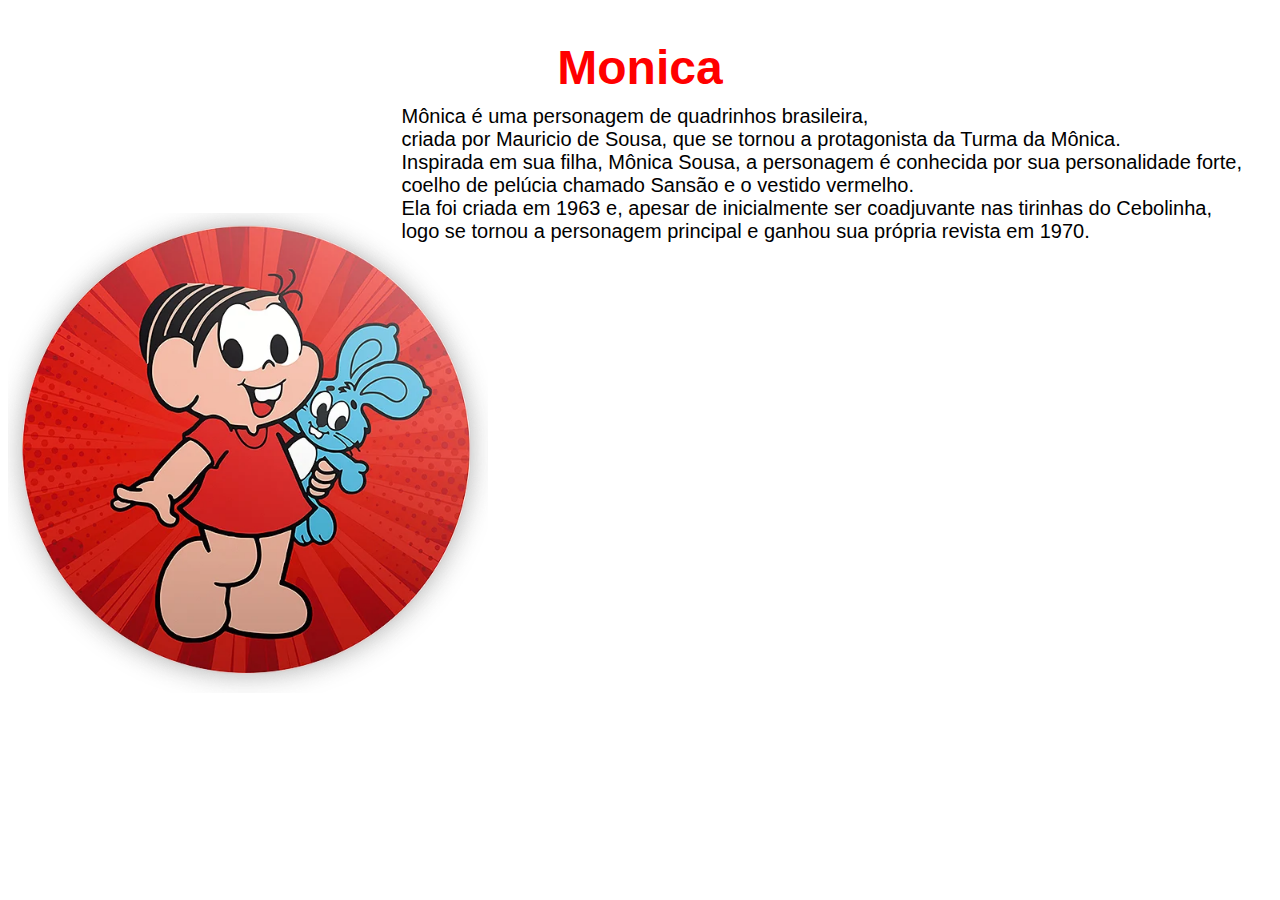
<file: monica.html>
<!DOCTYPE html>
<html lang="en">
<head>
    <meta charset="UTF-8">
    <meta name="viewport" content="width=device-width, initial-scale=1.0">
    <title>Document</title>
    <link rel="stylesheet" href="monica.css">
</head>
<body>
    <h2 class="titulo-monica">Monica</h2>
    <p class="texto1-monica">Mônica é uma personagem de quadrinhos brasileira, <br> criada por Mauricio de Sousa, que se tornou a protagonista da Turma da Mônica. <br> Inspirada em sua filha, Mônica Sousa, a personagem é conhecida por sua personalidade forte, <br> coelho de pelúcia chamado Sansão e o vestido vermelho. <br> Ela foi criada em 1963 e, apesar de inicialmente ser coadjuvante nas tirinhas do Cebolinha, <br> logo se tornou a personagem principal e ganhou sua própria revista em 1970. </p>
    <img class="imagem1-monica" src="204948-turma-da-monica-6pz0oeudfc.webp" alt="monica">
    
</body>
</html>
</file>
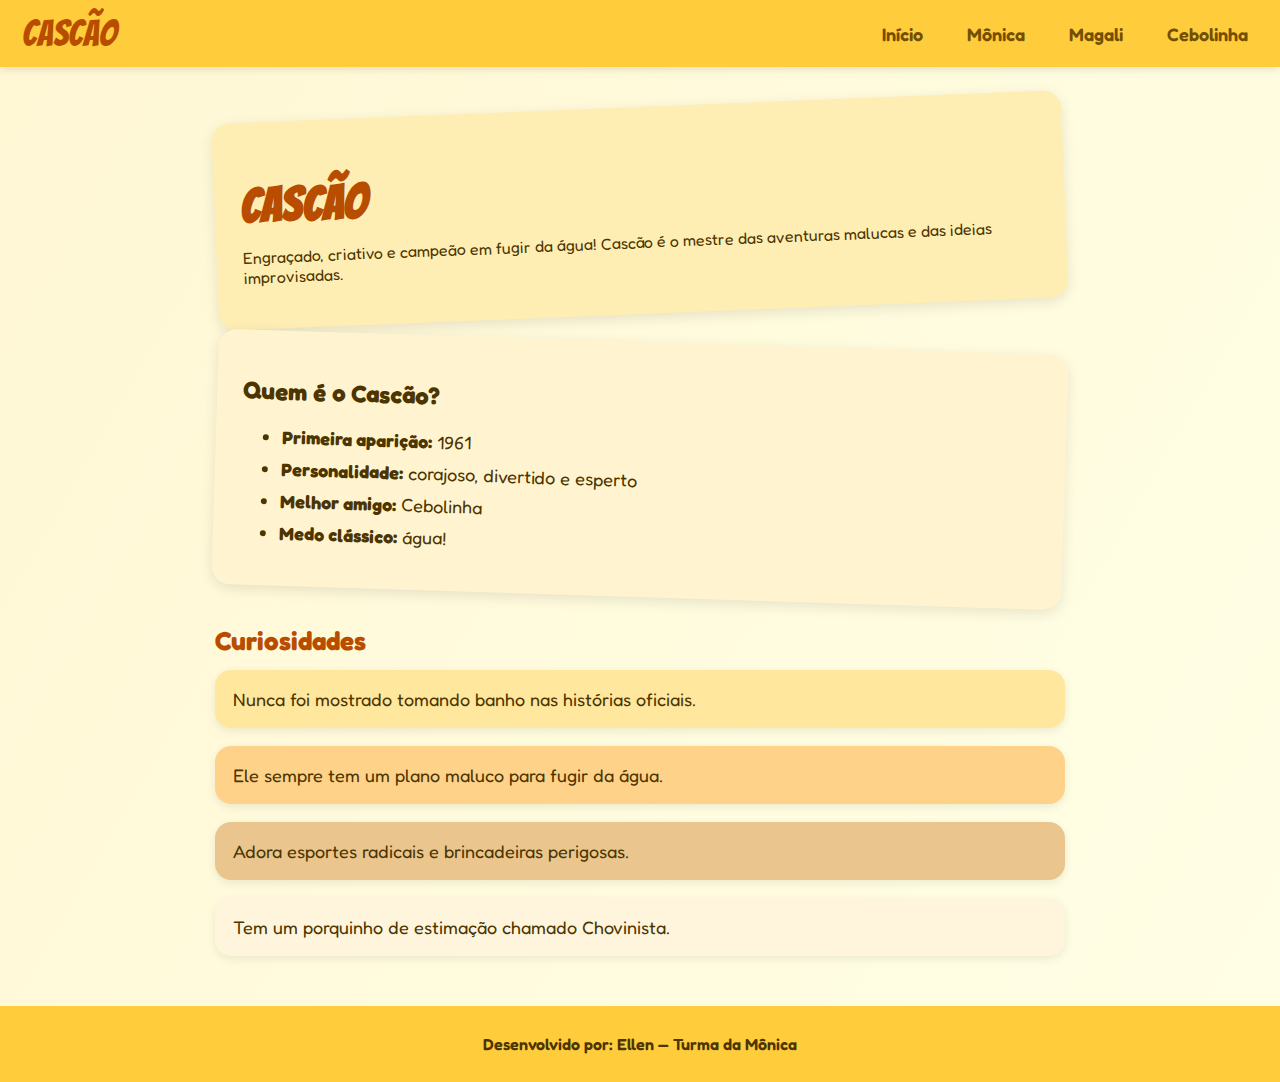
<file: cascao/cascao.html>
<!DOCTYPE html>
<html lang="pt-BR">
<head>
    <meta charset="UTF-8">
    <meta name="viewport" content="width=device-width, initial-scale=1.0">
    <title>Cascão — Turma da Mônica</title>
    <link rel="stylesheet" href="cascao.css">
    <link href="https://fonts.googleapis.com/css2?family=Fredoka:wght@400;600;700&family=Bangers&display=swap" rel="stylesheet">
</head>

<body class="pg-cascao">

    <nav class="navbar">
        <div class="logo">Cascão</div>
        <div class="menu">
            <a href="../inicio/index.html">Início</a>
            <a href="../monica/monica.html">Mônica</a>
            <a href="../magali/magali.html">Magali</a>
            <a href="../cebolinha/cebolinha.html">Cebolinha</a>
        </div>
    </nav>

    <main class="conteudo">

        <!-- BLOCO 1 — CARTÃO INCLINADO -->
        <section class="cartao cartao-1">
            <h1 class="titulo-inclinado">Cascão</h1>
            <p class="texto">
                Engraçado, criativo e campeão em fugir da água!  
                Cascão é o mestre das aventuras malucas e das ideias improvisadas.
            </p>
        </section>

        <!-- BLOCO 2 — SOBRE -->
        <section class="cartao cartao-2">
            <h2>Quem é o Cascão?</h2>
            <ul class="lista">
                <li><strong>Primeira aparição:</strong> 1961</li>
                <li><strong>Personalidade:</strong> corajoso, divertido e esperto</li>
                <li><strong>Melhor amigo:</strong> Cebolinha</li>
                <li><strong>Medo clássico:</strong> água!</li>
            </ul>
        </section>

        <!-- BLOCO 3 — CURIOSIDADES -->
        <section class="curiosidades">
            <h2>Curiosidades</h2>

            <div class="curio-grid">
                <div class="curio-bloco bloco-amarelo">
                    Nunca foi mostrado tomando banho nas histórias oficiais.
                </div>

                <div class="curio-bloco bloco-laranja">
                    Ele sempre tem um plano maluco para fugir da água.
                </div>

                <div class="curio-bloco bloco-marrom">
                    Adora esportes radicais e brincadeiras perigosas.
                </div>

                <div class="curio-bloco bloco-bege">
                    Tem um porquinho de estimação chamado Chovinista.
                </div>
            </div>
        </section>

    </main>

    <footer class="rodape">
        <p>Desenvolvido por: Ellen — Turma da Mônica</p>
    </footer>

</body>
</html>
</file>
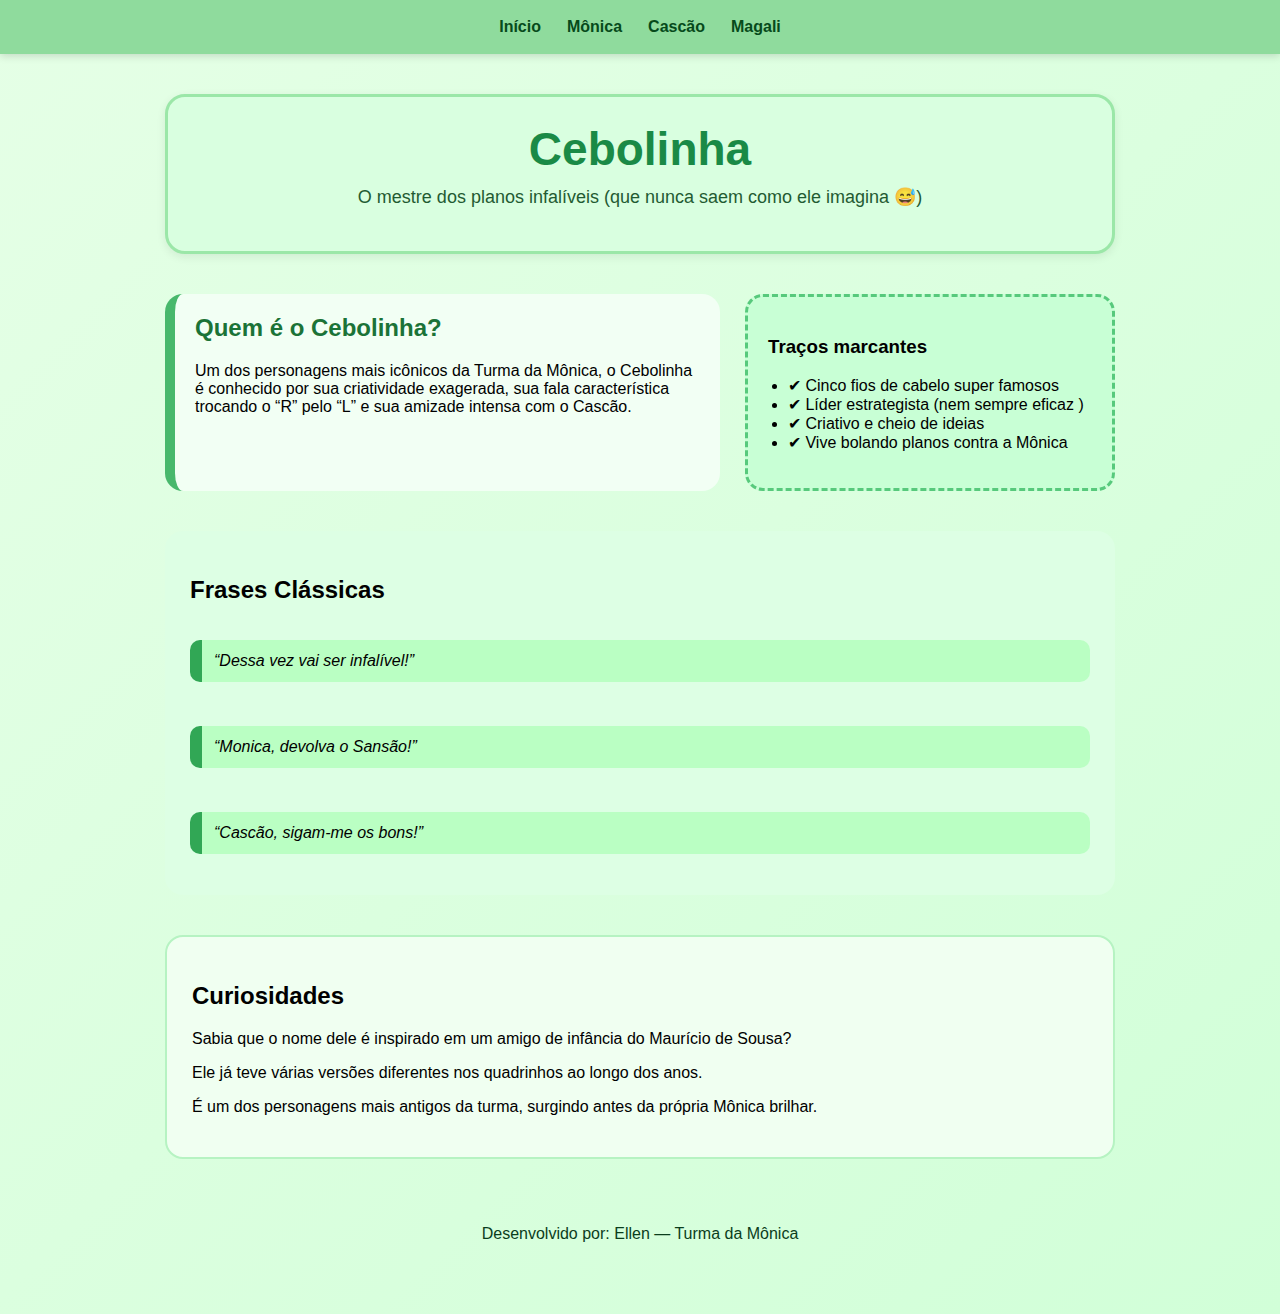
<file: cebolinha/cebolinha.html>
<!DOCTYPE html>
<html lang="pt-br">
<head>
    <meta charset="UTF-8">
    <meta name="viewport" content="width=device-width, initial-scale=1.0">
    <title>Cebolinha — Turma da Mônica</title>
    <link rel="stylesheet" href="cebolinha.css">
</head>
<body>
	
    <header class="cabecalho">
        <nav class="menu">
            <a href="../inicio/index.html" class="menu-link">Início</a>
            <a href="../monica/monica.html" class="menu-link">Mônica</a>
            <a href="../cascao/cascao.html" class="menu-link">Cascão</a>
            <a href="../magali/magali.html" class="menu-link">Magali</a>
        </nav>
    </header>

    <main class="conteudo">

        <section class="cabecalho-personagem">
            <h1 class="titulo">Cebolinha</h1>
            <p class="frase-intro">O mestre dos planos infalíveis (que nunca saem como ele imagina 😅)</p>
        </section>

        <section class="linha-tematica">
            <div class="box-texto">
                <h2>Quem é o Cebolinha?</h2>
                <p>
                    Um dos personagens mais icônicos da Turma da Mônica, o Cebolinha é conhecido por
                    sua criatividade exagerada, sua fala característica trocando o “R” pelo “L”
                    e sua amizade intensa com o Cascão.
                </p>
            </div>

            <div class="box-destaque">
                <h3>Traços marcantes</h3>
                <ul>
                    <li>✔ Cinco fios de cabelo super famosos</li>
                    <li>✔ Líder estrategista (nem sempre eficaz )</li>
                    <li>✔ Criativo e cheio de ideias</li>
                    <li>✔ Vive bolando planos contra a Mônica</li>
                </ul>
            </div>
        </section>

        <section class="bloco-frases">
            <h2>Frases Clássicas</h2>
            <div class="linha-frases">
                <p class="frase">“Dessa vez vai ser infalível!”</p>
                <p class="frase">“Monica, devolva o Sansão!”</p>
                <p class="frase">“Cascão, sigam-me os bons!”</p>
            </div>
        </section>

        <section class="bloco-curiosidades">
            <h2>Curiosidades</h2>
            <p>Sabia que o nome dele é inspirado em um amigo de infância do Maurício de Sousa?</p>
            <p>Ele já teve várias versões diferentes nos quadrinhos ao longo dos anos.</p>
            <p>É um dos personagens mais antigos da turma, surgindo antes da própria Mônica brilhar.</p>
        </section>

        <footer class="rodape">
            <p>Desenvolvido por: Ellen — Turma da Mônica</p>
        </footer>

    </main>

</body>
</html>
</file>
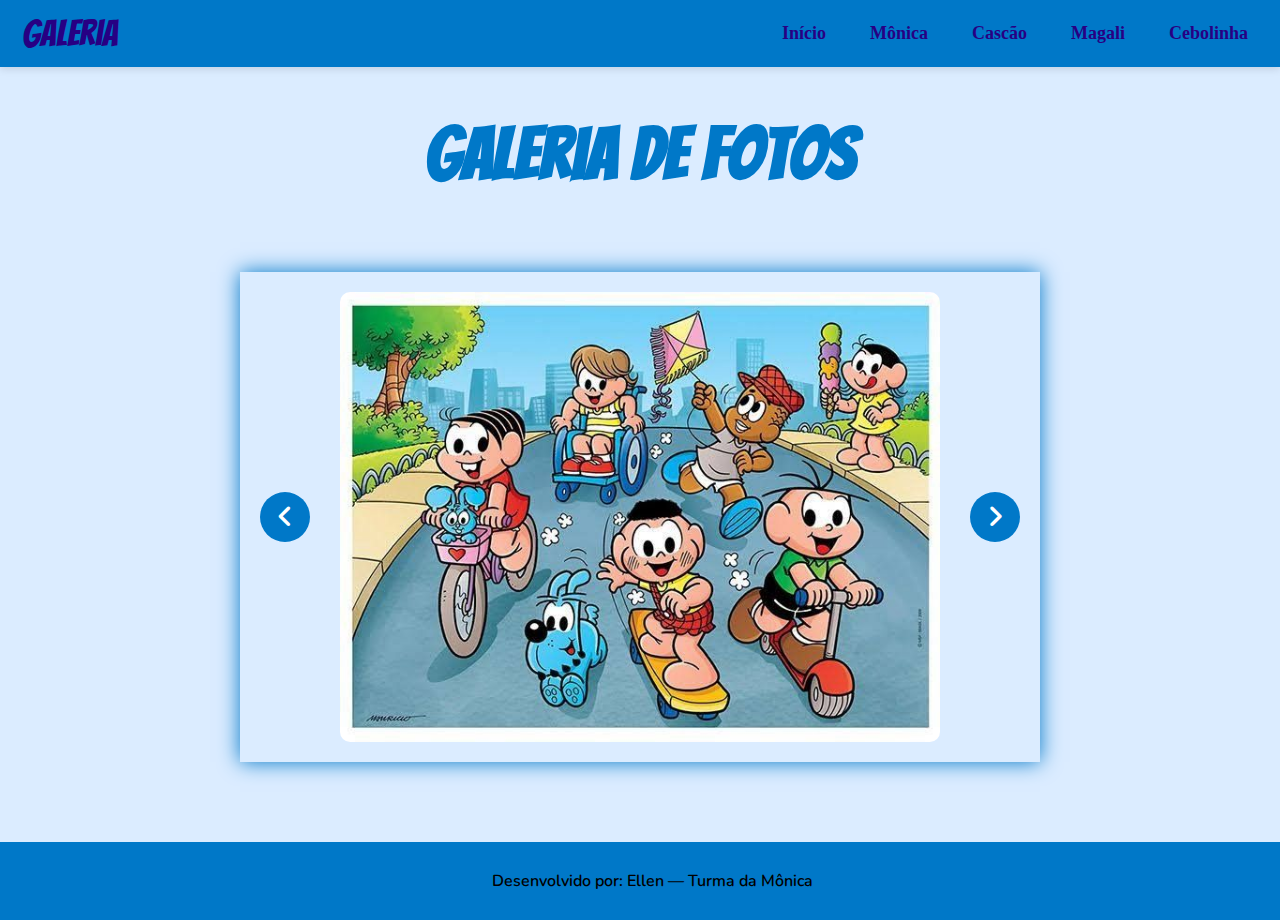
<file: galeria/galeria.html>
<!DOCTYPE html>
<html lang="pt-BR">
<head>
    <meta charset="UTF-8">
    <meta name="viewport" content="width=device-width, initial-scale=1.0">
    <link rel="stylesheet" href="https://cdnjs.cloudflare.com/ajax/libs/font-awesome/6.5.0/css/all.min.css">
    <link href="https://fonts.googleapis.com/css2?family=Bangers&family=Nunito:wght@300;400;700&display=swap" rel="stylesheet">
    <link rel="stylesheet" href="galeria.css">
    <title>Turma da Mônica - Galeria</title>
</head>
    <body class="pg-galeria">

    <nav class="navbar">
        <div class="logo">Galeria</div>
        <div class="menu">
            <a href="../index.html">Início</a>
            <a href="../monica/monica.html">Mônica</a>
            <a href="../cascao/cascao.html">Cascão</a>
            <a href="../magali/magali.html">Magali</a>
            <a href="../cebolinha/cebolinha.html">Cebolinha</a>
        </div>
    </nav>
    <main>
        <section class="titulo">
            <h1>Galeria de Fotos</h1>
        <section class="fotos">
                <button class="btn" onclick="anterior()">
                    <i class="fa-solid fa-angle-left"></i>
                </button>
                <img src="imagens/foto1.jpg" alt="" class="img" id="img">
                <button class="btn" onclick="proximo()">
                    <i class="fa-solid fa-angle-right"></i>
                </button>
        </section>
    </main>
    <footer class="rodape">
        <p>Desenvolvido por: Ellen — Turma da Mônica</p>
    </footer>


    <script>
        const imagens = [
            "imagens/foto1.jpg",
            "imagens/foto2.jpg",
            "imagens/foto3.jpg",
            "imagens/foto4.jpg",
            "imagens/foto5.jpg",
        ];

        let indice = 0;

        function atualizarImagem() {
            document.getElementById("img").src = imagens[indice];
        }

        function proximo() {
            indice = (indice + 1) % imagens.length;
            atualizarImagem();
        }

        function anterior() {
            indice = (indice - 1 + imagens.length) % imagens.length;
            atualizarImagem();
        }
    </script>

</body>
</html>
</file>
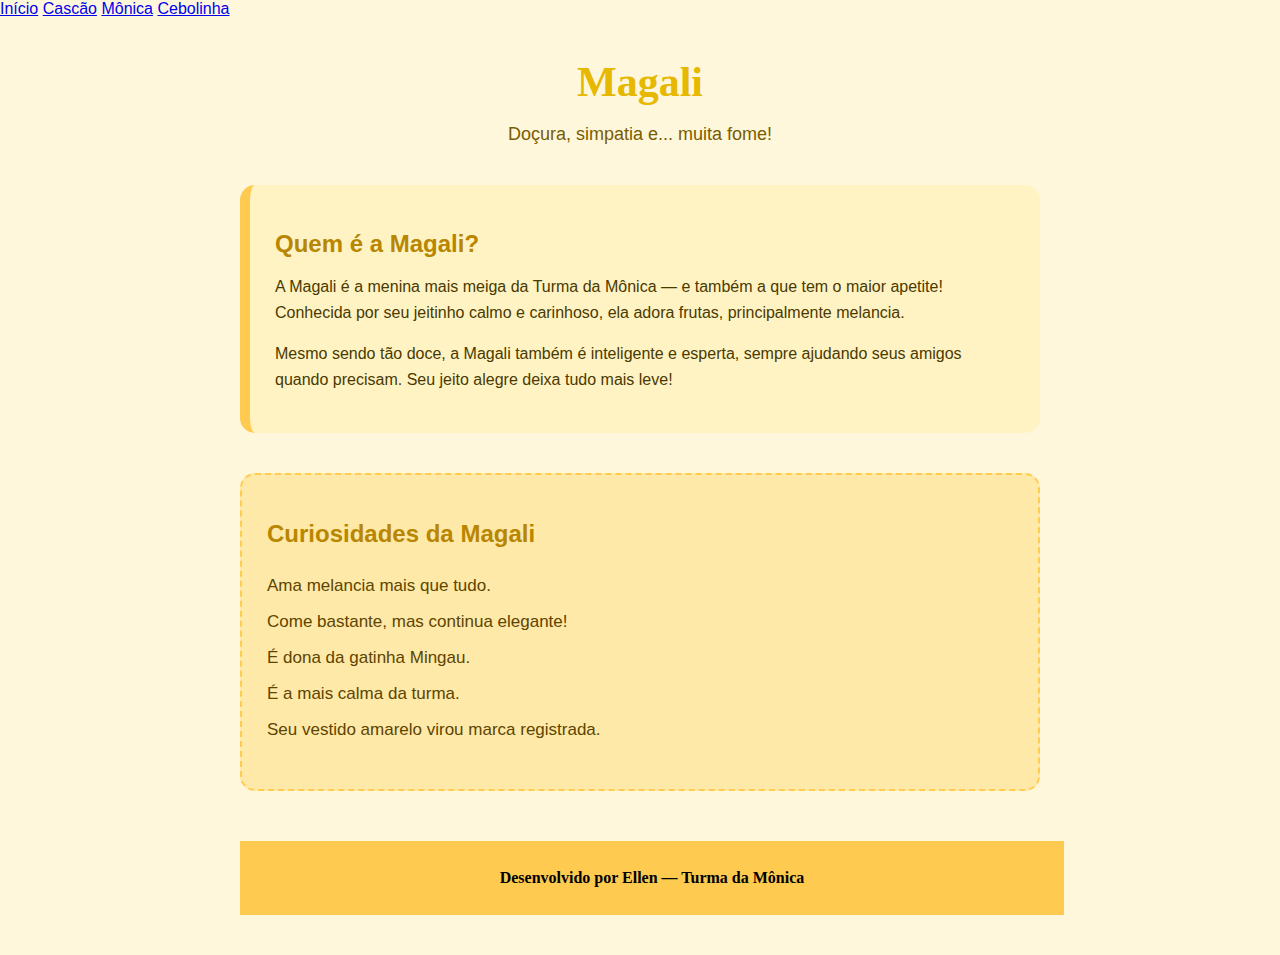
<file: magali/magali.html>
<!DOCTYPE html>
<html lang="pt-br">
<head>
    <meta charset="UTF-8">
    <meta name="viewport" content="width=device-width, initial-scale=1.0">
    <title>Magali - Turma da Mônica</title>
    <link rel="stylesheet" href="magali.css">
</head>
<body>

    <header class="cabecalho">
        <nav class="menu">
             <a href="../inicio/index.html" class="menu-link">Início</a>
          	 <a href="../cascao/cascao.html" class="menu-link">Cascão</a>
             <a href="../monica/monica.html" class="menu-link">Mônica</a>
             <a href="../cebolinha/cebolinha.html" class="menu-link">Cebolinha</a>
        </nav>
    </header>

    <main class="conteudo">
        <h1 class="titulo">Magali</h1>
        <p class="subtitulo">Doçura, simpatia e... muita fome!</p>

        <section class="caixa-texto">
            <h2>Quem é a Magali?</h2>
            <p>
                A Magali é a menina mais meiga da Turma da Mônica — e também a que tem o maior apetite!
                Conhecida por seu jeitinho calmo e carinhoso, ela adora frutas, principalmente melancia.
            </p>
            <p>
                Mesmo sendo tão doce, a Magali também é inteligente e esperta, sempre ajudando seus amigos
                quando precisam. Seu jeito alegre deixa tudo mais leve!
            </p>
        </section>

        <section class="lista-curiosidades">
            <h2>Curiosidades da Magali</h2>
            <ul>
                <li> Ama melancia mais que tudo.</li>
                <li> Come bastante, mas continua elegante!</li>
                <li> É dona da gatinha Mingau.</li>
                <li> É a mais calma da turma.</li>
                <li> Seu vestido amarelo virou marca registrada.</li>
            </ul>
        </section>

        <footer class="rodape">
            <p>Desenvolvido por Ellen — Turma da Mônica</p>
        </footer>
    </main>

</body>
</html>
</file>
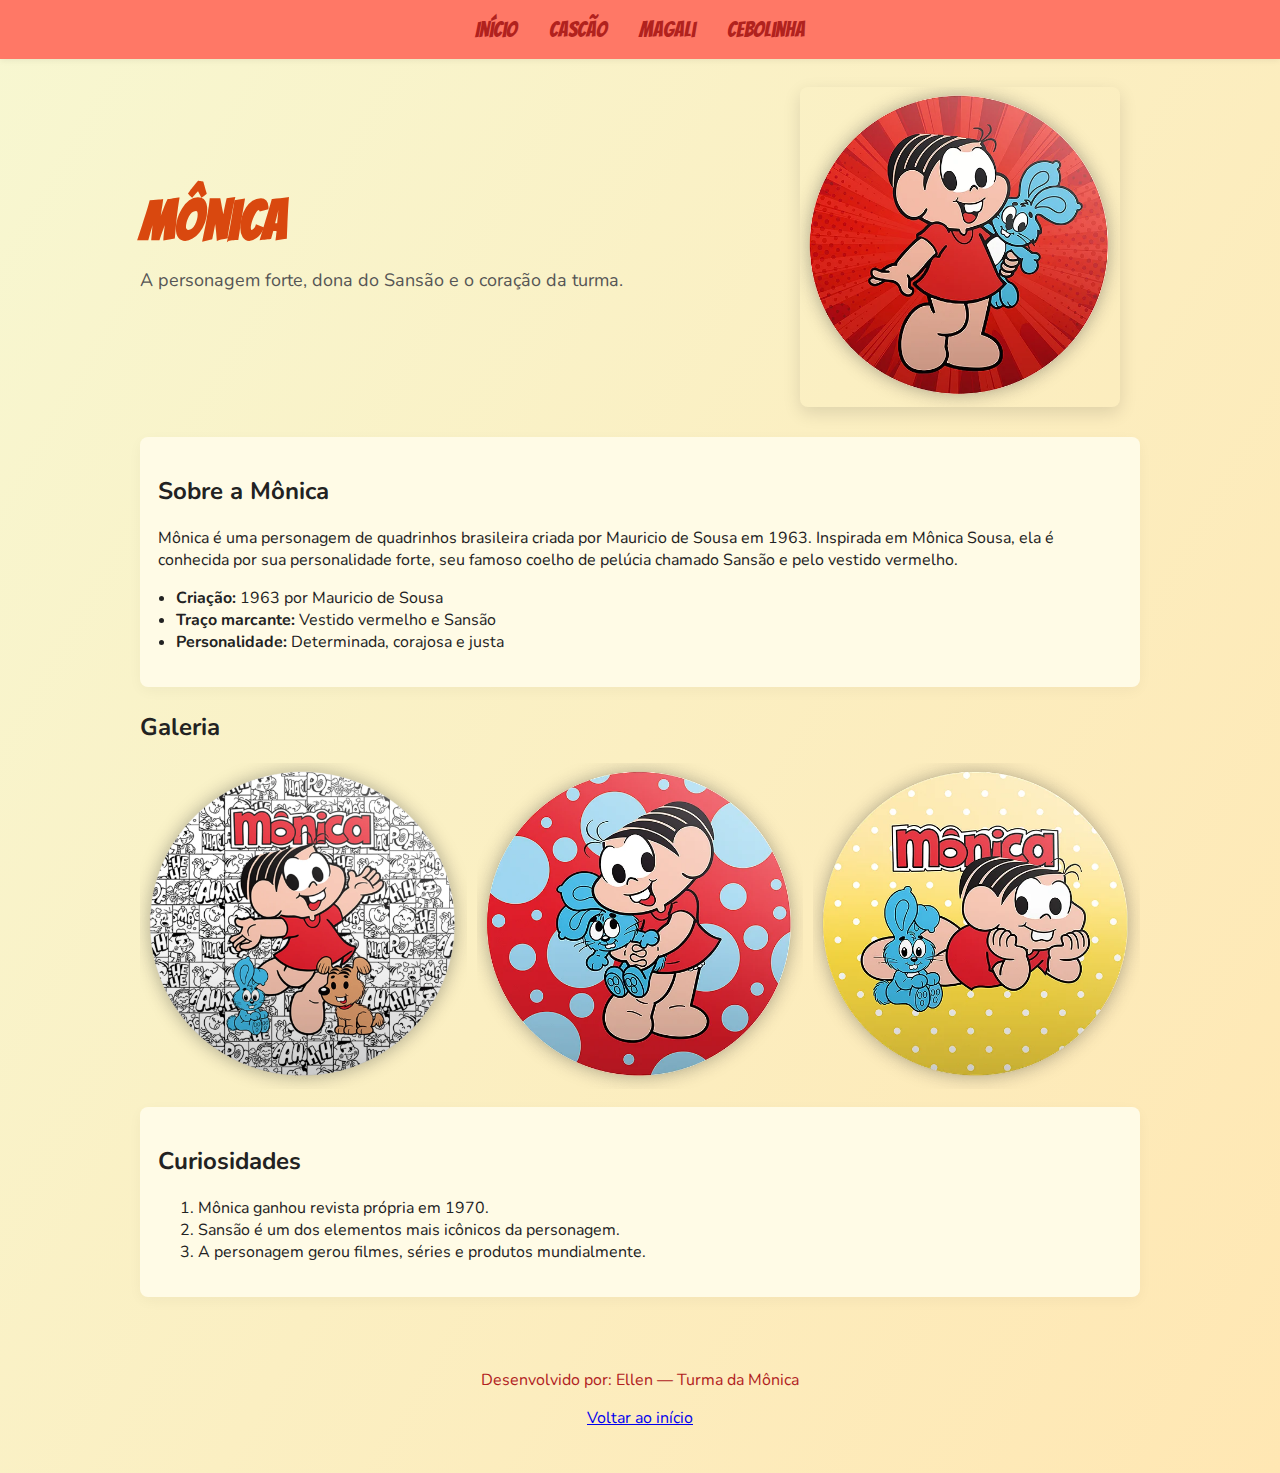
<file: monica/monica.html>
<!DOCTYPE html>
<html lang="pt-BR">
<head>
    <meta charset="utf-8">
    <meta name="viewport" content="width=device-width, initial-scale=1">
    <meta name="description" content="Página da Mônica - Turma da Mônica. Biografia, imagens e curiosidades.">
    <title>Mônica — Turma da Mônica</title>

    <link rel="preconnect" href="https://fonts.googleapis.com">
    <link rel="preconnect" href="https://fonts.gstatic.com" crossorigin>
    <link href="https://fonts.googleapis.com/css2?family=Bangers&family=Nunito:wght@300;400;700&display=swap" rel="stylesheet">

    <link rel="stylesheet" href="monica.css">
</head>

<body class="pagina-monica">
  <header class="cabecalho">
      <nav class="menu">
          <a href="../inicio/index.html" class="menu-link">Início</a>
          <a href="../cascao/cascao.html" class="menu-link">Cascão</a>
          <a href="../magali/magali.html" class="menu-link">Magali</a>
          <a href="../cebolinha/cebolinha.html" class="menu-link">Cebolinha</a>
      </nav>
  </header>

  <main class="container">

    <section class="hero">
      <div class="hero-text">
        <h1 class="titulo-monica">Mônica</h1>
        <p class="subtitulo">A personagem forte, dona do Sansão e o coração da turma.</p>
      </div>

      <div class="hero-img">
        <img src="204948-turma-da-monica-6pz0oeudfc.webp" alt="Mônica" class="imagem1-monica">
      </div>
    </section>

    <section class="sobre">
      <h2>Sobre a Mônica</h2>
      <p>
        Mônica é uma personagem de quadrinhos brasileira criada por Mauricio de Sousa em 1963.
        Inspirada em Mônica Sousa, ela é conhecida por sua personalidade forte, seu famoso coelho
        de pelúcia chamado Sansão e pelo vestido vermelho.
      </p>

      <ul class="fatos">
        <li><strong>Criação:</strong> 1963 por Mauricio de Sousa</li>
        <li><strong>Traço marcante:</strong> Vestido vermelho e Sansão</li>
        <li><strong>Personalidade:</strong> Determinada, corajosa e justa</li>
      </ul>
    </section>

    <section class="galeria">
      <h2>Galeria</h2>
      <div class="grid">
        <img src="image1.png" alt="Mônica 1">
        <img src="image2.png" alt="Mônica 2">
        <img src="image3.png" alt="Mônica 3">
      </div>
    </section>

    <section class="curiosidades">
      <h2>Curiosidades</h2>
      <ol>
        <li>Mônica ganhou revista própria em 1970.</li>
        <li>Sansão é um dos elementos mais icônicos da personagem.</li>
        <li>A personagem gerou filmes, séries e produtos mundialmente.</li>
      </ol>
    </section>

  </main>

  <footer class="rodape">
    <p>Desenvolvido por: Ellen — Turma da Mônica</p>
    <p><a href="../inicio/index.html">Voltar ao início</a></p>
  </footer>

</body>
</html>
</file>
<file: monica.css>
.titulo-monica {
    color: rgb(255, 0, 0);
    font-family: 'Comic Sans MS', cursive, sans-serif;
    text-align: center;
    font-size: 48px;
}
.texto1-monica {
    font-family: 'Comic Sans MS', cursive, sans-serif;
    display: flex;
    justify-content: end;
    font-size: 20px;
    margin: 20px;
    border-radius: 30px;
    white-space: 100%;
    width: 100%;
    margin: -30px;
}

.imagem1-monica {
    display: flex;
    width: 50%;
    justify-content: start;
    width: 30rem;
    padding-bottom: 50px;
}
</file>
<file: cascao/cascao.css>
body.pg-cascao {
    margin: 0;
    font-family: "Fredoka", sans-serif;
    background: linear-gradient(120deg, #fff7d4 0%, #ffffe6 100%);
    color: #4c3500;
}

/* NAVBAR */
.navbar {
    background: #ffcc3b;
    padding: 14px 22px;
    display: flex;
    justify-content: space-between;
    align-items: center;
    box-shadow: 0 2px 8px rgba(0,0,0,0.12);
}

.navbar .logo {
    font-family: "Bangers", cursive;
    font-size: 36px;
    color: #b84d00;
}

.navbar .menu a {
    margin-left: 20px;
    text-decoration: none;
    color: #744f00;
    font-weight: 600;
    font-size: 18px;
    padding: 6px 10px;
    border-radius: 6px;
}

.navbar .menu a:hover {
    background: #fff7da;
    color: #c75a00;
}

/* CONTEÚDO */
.conteudo {
    max-width: 850px;
    margin: 40px auto;
    padding: 0 20px;
}

/* CARTÕES INCLINADOS */
.cartao {
    background: #fffdf3;
    padding: 26px;
    border-radius: 18px;
    margin-bottom: 28px;
    box-shadow: 0 4px 14px rgba(0,0,0,0.10);
}

.cartao-1 {
    transform: rotate(-2.3deg);
    background: #ffeeb3;
}

.cartao-1 h1 {
    font-family: "Bangers", cursive;
    font-size: 48px;
    margin-bottom: 10px;
    color: #b84d00;
}

.cartao-2 {
    transform: rotate(1.8deg);
    background: #fff4cf;
}

.lista li {
    margin-bottom: 10px;
    font-size: 18px;
}

/* CURIOSIDADES */
.curiosidades h2 {
    font-size: 26px;
    color: #b84d00;
    margin-bottom: 14px;
}

.curio-grid {
    display: grid;
    gap: 18px;
}

.curio-bloco {
    padding: 18px;
    border-radius: 16px;
    font-size: 18px;
    box-shadow: 0 3px 10px rgba(0,0,0,0.08);
}

/* CORES DIFERENTES PARA OS BLOCOS */
.bloco-amarelo { background: #ffe79d; }
.bloco-laranja { background: #ffd28a; }
.bloco-marrom  { background: #eac68e; }
.bloco-bege    { background: #fff5dd; }

/* RODAPÉ */
.rodape {
    background: #ffcc3b;
    text-align: center;
    padding: 12px;
    margin-top: 50px;
    font-weight: 600;
}
</file>
<file: cebolinha/cebolinha.css>
/* ===== NAVBAR ===== */

.cabecalho {
    background-color: #8fdb9d;
    padding: 18px 0;
    text-align: center;
    box-shadow: 0 2px 8px rgba(0,0,0,0.15);
}

.menu {
    display: flex;
    justify-content: center;
    gap: 26px;
}

.menu-link {
    text-decoration: none;
    color: #064a1b;
    font-weight: bold;
    transition: 0.3s;
}

.menu-link:hover {
    color: #012e10;
}

.menu-link.ativo {
    text-decoration: underline;
    color: #000;
}

/* ===== FUNDO GERAL ===== */

body {
    margin: 0;
    font-family: Arial, Helvetica, sans-serif;
    background: linear-gradient(135deg, #e5ffe6 0%, #d1ffd8 100%);
}

/* ===== CONTEÚDO ===== */

.conteudo {
    max-width: 950px;
    margin: 40px auto;
    padding: 0 20px;
}

/* ===== CABEÇALHO DO PERSONAGEM ===== */

.cabecalho-personagem {
    text-align: center;
    margin-bottom: 40px;
    padding: 25px;
    background: #d9ffe0;
    border-radius: 20px;
    border: 3px solid #9be7a8;
    box-shadow: 0 3px 10px rgba(0,0,0,0.08);
}

.titulo {
    font-size: 46px;
    color: #1a8a46;
    margin: 0;
}

.frase-intro {
    font-size: 18px;
    color: #0d4a20;
    margin-top: 10px;
    opacity: 0.9;
}

/* ===== SEÇÃO LATERAL ===== */

.linha-tematica {
    display: grid;
    grid-template-columns: 1.5fr 1fr;
    gap: 25px;
    margin-bottom: 40px;
}

.box-texto {
    background: #f2fff4;
    padding: 20px;
    border-radius: 18px;
    border-left: 10px solid #48b86c;
}

.box-texto h2 {
    margin-top: 0;
    color: #1b7337;
}

.box-destaque {
    background: #c8ffd5;
    padding: 20px;
    border-radius: 18px;
    border: 3px dashed #57c97c;
}

.box-destaque ul {
    padding-left: 20px;
}

/* ===== FRASES ===== */

.bloco-frases {
    background: #ddffe4;
    padding: 25px;
    border-radius: 18px;
    margin-bottom: 40px;
}

.linha-frases {
    display: flex;
    flex-direction: column;
    gap: 12px;
}

.frase {
    background: #baffc3;
    padding: 12px;
    border-radius: 10px;
    font-style: italic;
    border-left: 12px solid #31a755;
}

/* ===== CURIOSIDADES ===== */

.bloco-curiosidades {
    background: #f0fff1;
    padding: 25px;
    border-radius: 18px;
    border: 2px solid #b6f3c2;
}

/* ===== RODAPÉ ===== */

.rodape {
    margin-top: 35px;
    text-align: center;
    padding: 15px 0;
    color: #0b3d1c;
}
</file>
<file: galeria/galeria.css>
html, body {
    margin: 0;
    padding: 0;
}

body{
    background-color: hsl(212, 100%, 93%);
}
/* NAVBAR */
.navbar {
    background: #0078c8;
    padding: 14px 22px;
    display: flex;
    justify-content: space-between;
    align-items: center;
    box-shadow: 0 2px 8px rgba(0,0,0,0.12);
}

.navbar .logo {
    font-family: "Bangers", cursive;
    font-size: 36px;
    color: #270083;
}

.navbar .menu a {
    margin-left: 20px;
    text-decoration: none;
    color: #270083;
    font-weight: 600;
    font-size: 18px;
    padding: 6px 10px;
    border-radius: 6px;
}

.navbar .menu a:hover {
    background: #b6d6fa;
    color: #279bed;
}

/* CONTEÚDO */
.btn {
    width: 50px;
    height: 50px; 
    border-radius: 50%;
    background-color: #0078c8;
    border: none;
    cursor: pointer;
    display: flex;      
    align-items: center;
    justify-content: center;
    transition: 0.2s;
}

.btn i {
    color: white;   
    font-size: 26px;        
}

.btn:hover {
    transform: scale(1.2);
}

.fotos img {
    max-width: 600px;
    height: auto;
    border-radius: 10px;
}

.fotos {
    display: flex;
    align-items: center;
    justify-content: center;
    padding: 20px;
    margin: 80px auto;
    width: fit-content;
    box-shadow: 0 0 20px #0078c8;
    gap: 30px;
}

.titulo {
    text-align: center;
    font-size: 36px;
    font-family: "Bangers";
    color: #0078c8;
    margin-top: 40px;
}

/* RODAPÉ */
.rodape {
    background: #0078c8;
    text-align: center;
    padding: 12px;
    margin-top: 50px;
    font-weight: 600;
    font-family: "nunito";
    width: 100%;
}
</file>
<file: magali/magali.css>
/* NAVBAR */
.navbar {
    background: #ffca50;
    padding: 14px 22px;
    display: flex;
    justify-content: space-between;
    align-items: center;
    box-shadow: 0 2px 8px rgba(0,0,0,0.12);
}

.navbar .logo {
    font-family: "Bangers", cursive;
    font-size: 36px;
    color: #b84d00;
}

.navbar .menu a {
    margin-left: 20px;
    text-decoration: none;
    color: #b88600;
    font-weight: 600;
    font-size: 18px;
    padding: 6px 10px;
    border-radius: 6px;
}

.navbar .menu a:hover {
    background: #fff7da;
    color: #ffca50;;
}

/* CONTEÚDO */
body {
    margin: 0;
    font-family: Arial, Helvetica, sans-serif;
    background-color: #fff7db;
}

.conteudo {
    max-width: 800px;
    margin: 40px auto;
    padding: 0 20px;
}

.titulo {
    font-size: 42px;
    color: #e6b800;
    text-align: center;
    margin-bottom: 5px;
    font-family: "Bangers";
}

.subtitulo {
    text-align: center;
    color: #7a5c00;
    margin-bottom: 40px;
    font-size: 18px;
}

/* CAIXAS DE TEXTO */
.caixa-texto {
    background: #fff3c4;
    padding: 25px;
    border-radius: 15px;
    border-left: 10px solid #ffca50;
    margin-bottom: 40px;
}

.caixa-texto h2 {
    color: #b88600;
    margin-bottom: 15px;
}

.caixa-texto p {
    color: #4a3a00;
    line-height: 1.6;
}

/* LISTA DE CURIOSIDADES */
.lista-curiosidades {
    background: #ffe9a8;
    padding: 25px;
    border-radius: 15px;
    border: 2px dashed #ffcc4d;
}

.lista-curiosidades h2 {
    color: #b88600;
}

.lista-curiosidades ul {
    list-style: none;
    padding: 0;
}

.lista-curiosidades li {
    padding: 8px 0;
    font-size: 17px;
    color: #5d4500;
}

/* bnt-galeria */
.btn-galeria {
    display: inline-block;
    margin-top: 30px;
    background: #b84d00;
    color: #ffffff;
    font-weight: 600;
    font-family: georgia;
    padding: 12px 24px;
    border-radius: 8px;
    text-decoration: none;
    box-shadow: 0 3px 10px rgba(0,0,0,0.08);
    transition: 0.3s;
}

.btn-galeria:hover {
    background: #d66f1a;
    color: #ffffff;
}


/* RODAPÉ */
.rodape {
    background: #ffca50;
    text-align: center;
    padding: 12px;
    margin-top: 50px;
    font-weight: 600;
    font-family: "nunito";
    width: 100%;
}
</file>
<file: monica/monica.css>
:root {
  --cabecalho-bg: #ff7866;
  --color-primary: #d9480f;
  --color-accent: #b1221e;
  --card-bg: #fffbe6;
  --page-bg-start: #f7f7d1;
  --page-bg-end: #ffe7b3;
}

/* Página */
.pagina-monica {
  background: linear-gradient(120deg, var(--page-bg-start), var(--page-bg-end));
  font-family: 'Nunito', system-ui;
  color: #222;
  margin: 0;
}

/* NAVBAR */
.cabecalho {
  background: var(--cabecalho-bg);
  padding: 18px 0;
  display: flex;
  justify-content: center;
  box-shadow: 0 2px 6px rgba(0,0,0,0.06);
  font-family: 'Bangers', sans-serif;
}

.menu {
  display: flex;
  gap: 32px;
}

.menu-link {
  color: var(--color-accent);
  text-decoration: none;
  font-size: 22px;
  transition: .2s;
}

.menu-link:hover {
  color: var(--color-primary);
  transform: translateY(-2px);
}

.menu-link.ativo {
  text-decoration: underline;
  color: var(--color-primary);
}

/* Container */
.container {
  max-width: 1000px;
  margin: 28px auto;
  padding: 0 18px;
}

/* Hero */
.hero {
  display: grid;
  grid-template-columns: 1fr 340px;
  gap: 24px;
  align-items: center;
}

.titulo-monica {
  color: var(--color-primary);
  font-family: 'Bangers';
  font-size: 56px;
  margin: 0 0 8px 0;
}

.subtitulo {
  font-size: 18px;
  color: #555;
}

/* Imagem */
.imagem1-monica {
  max-width: 320px;
  width: 100%;
  border-radius: 8px;
  box-shadow: 0 6px 18px rgba(0,0,0,0.12);
}

/* Seção sobre */
.sobre {
  background: var(--card-bg);
  padding: 18px;
  border-radius: 8px;
  box-shadow: 0 4px 14px rgba(0,0,0,0.04);
  margin: 24px 0;
}

.fatos {
  margin-top: 12px;
  padding-left: 18px;
}

/* Galeria */
.galeria .grid {
  display: grid;
  grid-template-columns: repeat(3,1fr);
  gap: 10px;
}

.galeria img {
  border-radius: 6px;
  width: 100%;
}

/* Curiosidades */
.curiosidades {
  background: var(--card-bg);
  padding: 18px;
  border-radius: 8px;
  box-shadow: 0 4px 14px rgba(0,0,0,0.04);
  margin-top: 18px;
}

/* Rodapé */
.rodape {
  text-align: center;
  color: var(--color-accent);
  padding: 28px 0;
}
</file>
